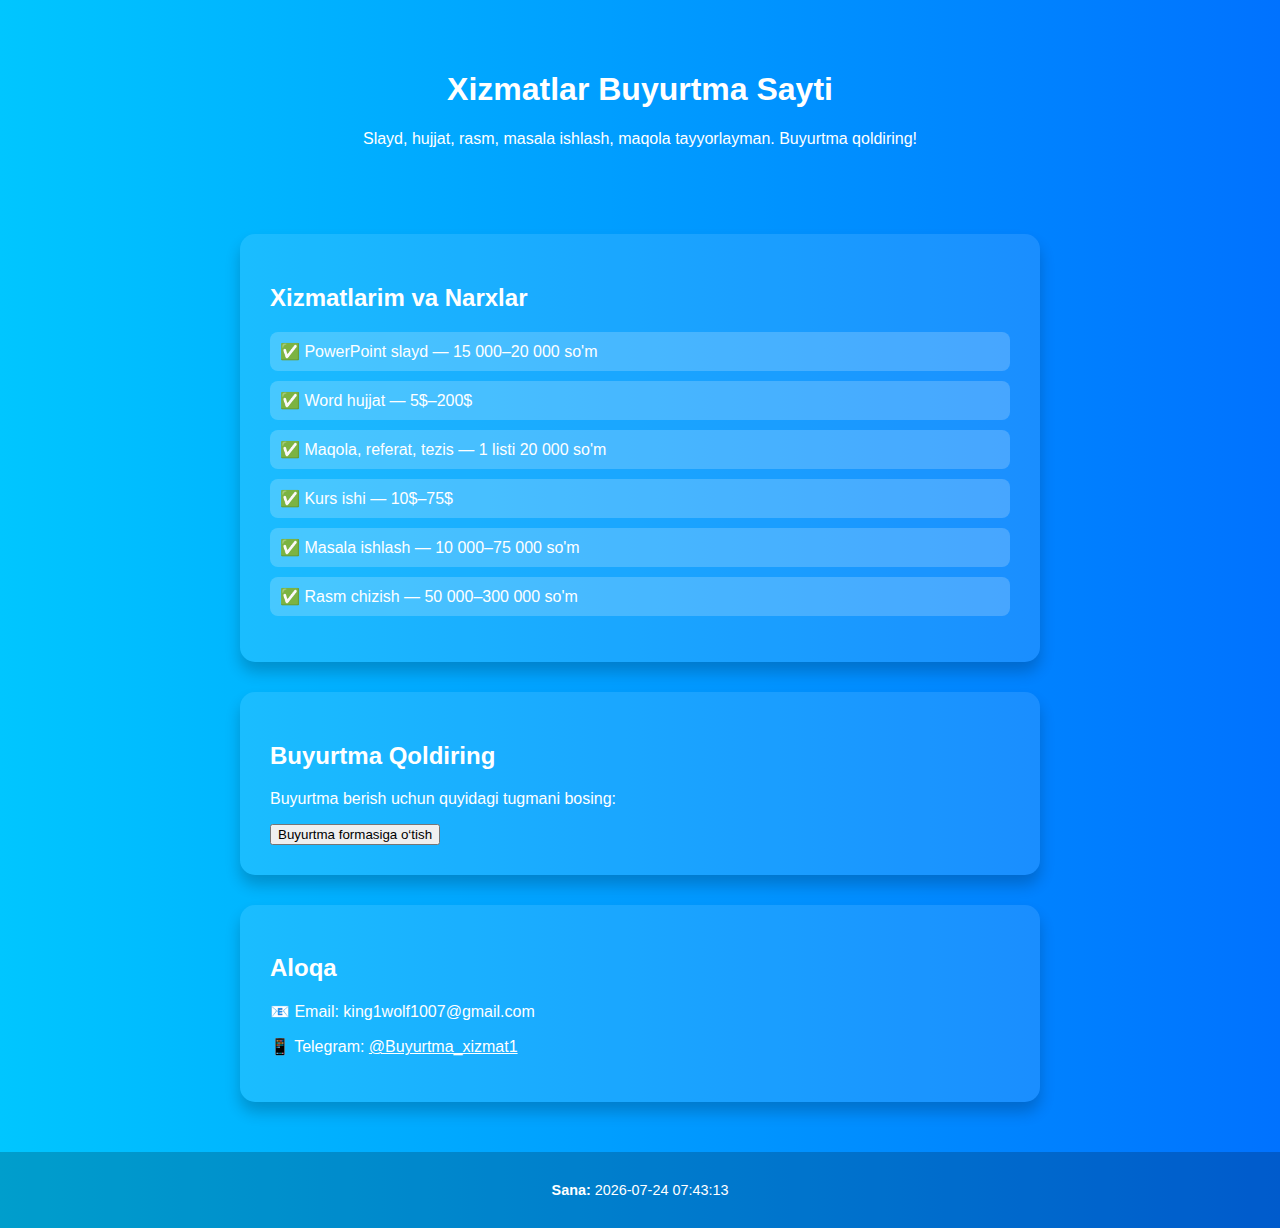
<file: index.html>
<!DOCTYPE html>

<html lang="uz">
<head>
<meta charset="utf-8"/>
<meta content="width=device-width, initial-scale=1.0" name="viewport"/>
<title>Buyurtma Sayti</title>
<link href="favicon.ico" rel="icon" type="image/x-icon"/>
<link href="style.css" rel="stylesheet"/>
</head>
<body>
<header>
<h1>Xizmatlar Buyurtma Sayti</h1>
<p>Slayd, hujjat, rasm, masala ishlash, maqola tayyorlayman. Buyurtma qoldiring!</p>
</header>
<div class="container">
<div class="card">
<h2>Xizmatlarim va Narxlar</h2>
<ul>
<li>✅ PowerPoint slayd — 15 000–20 000 so'm</li>
<li>✅ Word hujjat — 5$–200$</li>
<li>✅ Maqola, referat, tezis — 1 listi 20 000 so'm</li>
<li>✅ Kurs ishi — 10$–75$</li>
<li>✅ Masala ishlash — 10 000–75 000 so'm</li>
<li>✅ Rasm chizish — 50 000–300 000 so'm</li>
</ul>
</div>
<div class="card">
<h2>Buyurtma Qoldiring</h2>
<p>Buyurtma berish uchun quyidagi tugmani bosing:</p>
<a href="https://docs.google.com/forms/d/e/1FAIpQLSe9GAlDKcXcUfQmVyPqJ4jOZ4VvZ4EfUCrkL-dROahXBFpJhw/viewform?usp=header" target="_blank">
<button type="button">Buyurtma formasiga o‘tish</button>
</a>
</div>
<div class="card">
<h2>Aloqa</h2>
<p>📧 Email: king1wolf1007@gmail.com</p>
<p>📱 Telegram: <a href="https://t.me/Buyurtma_xizmat1">@Buyurtma_xizmat1</a></p>
</div>
</div>
<footer>
<b>Sana:</b> <span id="visitTime"></span>
<script>
      const now = new Date();
      const sana = now.toLocaleDateString('uz-UZ');
      const vaqt = now.toLocaleTimeString('uz-UZ');
      document.getElementById('visitTime').textContent = sana + ' ' + vaqt;
    </script>
</footer>
</body>
</html>
</file>
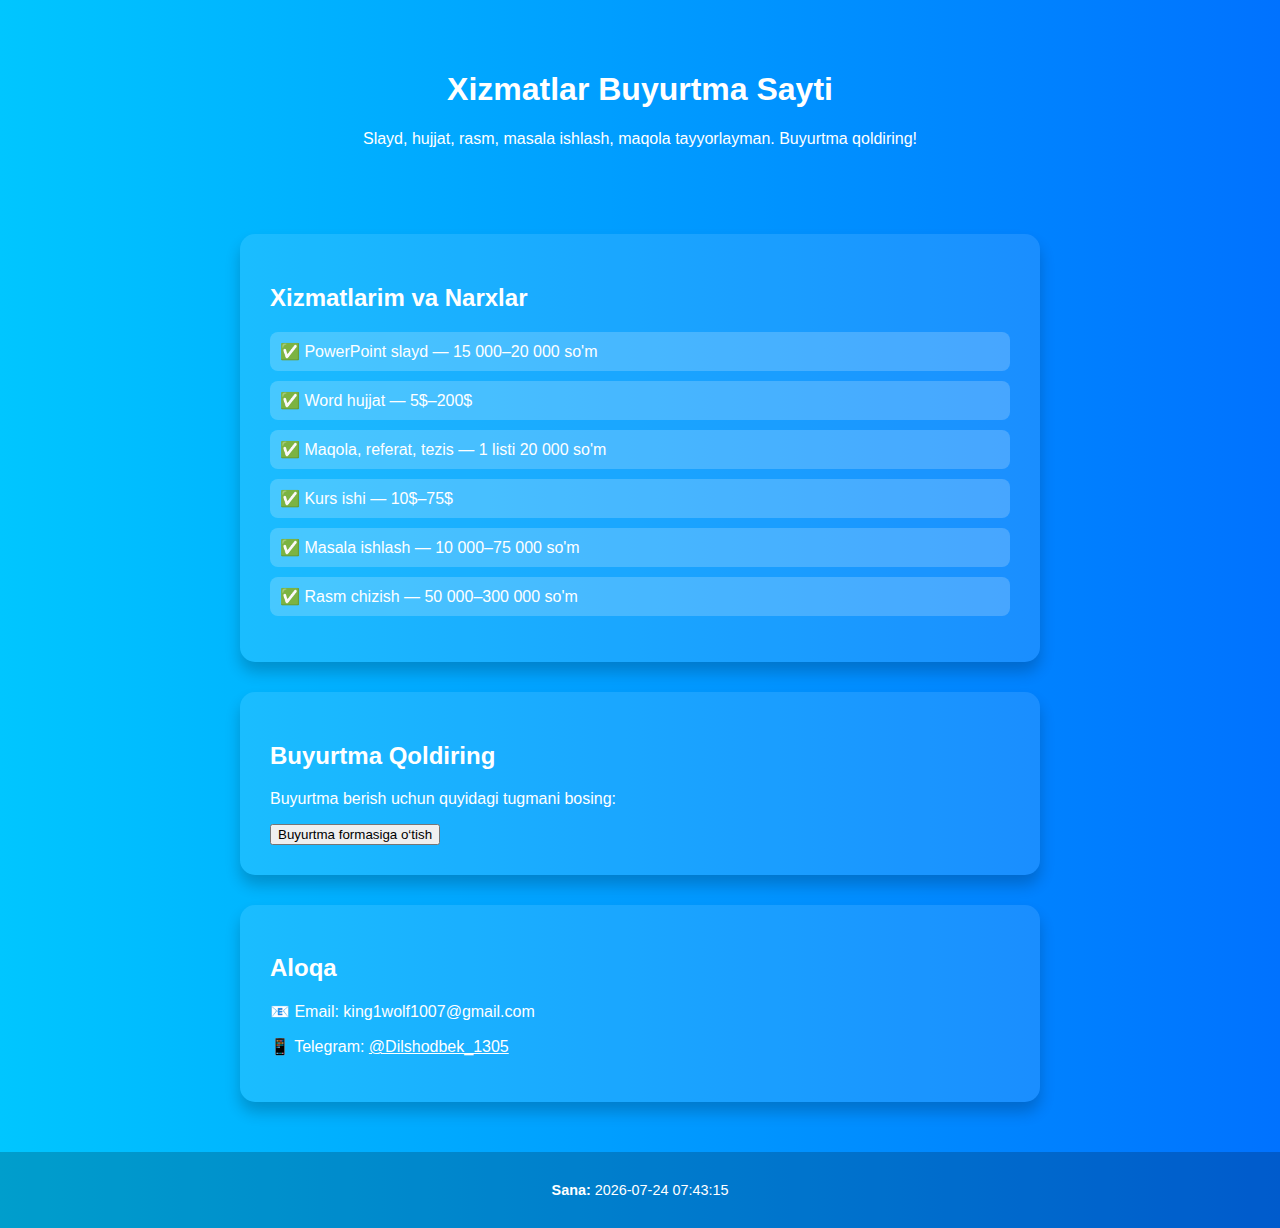
<file: index_yangilangan (1).html>
<!DOCTYPE html>

<html lang="uz">
<head>
<meta charset="utf-8"/>
<meta content="width=device-width, initial-scale=1.0" name="viewport"/>
<title>Buyurtma Sayti</title>
<link href="favicon.ico" rel="icon" type="image/x-icon"/>
<link href="style.css" rel="stylesheet"/>
</head>
<body>
<header>
<h1>Xizmatlar Buyurtma Sayti</h1>
<p>Slayd, hujjat, rasm, masala ishlash, maqola tayyorlayman. Buyurtma qoldiring!</p>
</header>
<div class="container">
<div class="card">
<h2>Xizmatlarim va Narxlar</h2>
<ul>
<li>✅ PowerPoint slayd — 15 000–20 000 so'm</li>
<li>✅ Word hujjat — 5$–200$</li>
<li>✅ Maqola, referat, tezis — 1 listi 20 000 so'm</li>
<li>✅ Kurs ishi — 10$–75$</li>
<li>✅ Masala ishlash — 10 000–75 000 so'm</li>
<li>✅ Rasm chizish — 50 000–300 000 so'm</li>
</ul>
</div>
<div class="card">
<h2>Buyurtma Qoldiring</h2>
<p>Buyurtma berish uchun quyidagi tugmani bosing:</p>
<a href="https://docs.google.com/forms/d/e/1FAIpQLSe9GAlDKcXcUfQmVyPqJ4jOZ4VvZ4EfUCrkL-dROahXBFpJhw/viewform?usp=header" target="_blank">
<button type="button">Buyurtma formasiga o‘tish</button>
</a>
</div>
<div class="card">
<h2>Aloqa</h2>
<p>📧 Email: king1wolf1007@gmail.com</p>
<p>📱 Telegram: <a href="https://t.me/Dilshodbek_1305">@Dilshodbek_1305</a></p>
</div>
</div>
<footer>
<b>Sana:</b> <span id="visitTime"></span>
<script>
      const now = new Date();
      const sana = now.toLocaleDateString('uz-UZ');
      const vaqt = now.toLocaleTimeString('uz-UZ');
      document.getElementById('visitTime').textContent = sana + ' ' + vaqt;
    </script>
</footer>
</body>
</html>
</file>
<file: style.css>
body {
  margin: 0;
  font-family: 'Segoe UI', sans-serif;
  background: linear-gradient(to right, #00c6ff, #0072ff);
  color: #fff;
}
header {
  text-align: center;
  padding: 50px 20px;
}
.container {
  max-width: 800px;
  margin: auto;
  padding: 20px;
}
.card {
  background: rgba(255,255,255,0.1);
  padding: 30px;
  border-radius: 15px;
  margin-bottom: 30px;
  box-shadow: 0 10px 15px rgba(0,0,0,0.2);
}
ul {
  list-style: none;
  padding: 0;
}
ul li {
  background: rgba(255,255,255,0.2);
  margin: 10px 0;
  padding: 10px;
  border-radius: 8px;
}
form input, form textarea {
  width: 100%;
  padding: 10px;
  margin: 10px 0;
  border: none;
  border-radius: 8px;
}
form button {
  background: #fff;
  color: #0072ff;
  border: none;
  padding: 12px 20px;
  font-size: 1em;
  border-radius: 8px;
  cursor: pointer;
}
footer {
  text-align: center;
  padding: 30px;
  font-size: 0.9em;
  background: rgba(0,0,0,0.2);
}
a { color: white; }

@media screen and (max-width: 600px) {
  header h1 { font-size: 2em; }
  .card { padding: 20px; }
  form button { width: 100%; }
}
</file>
